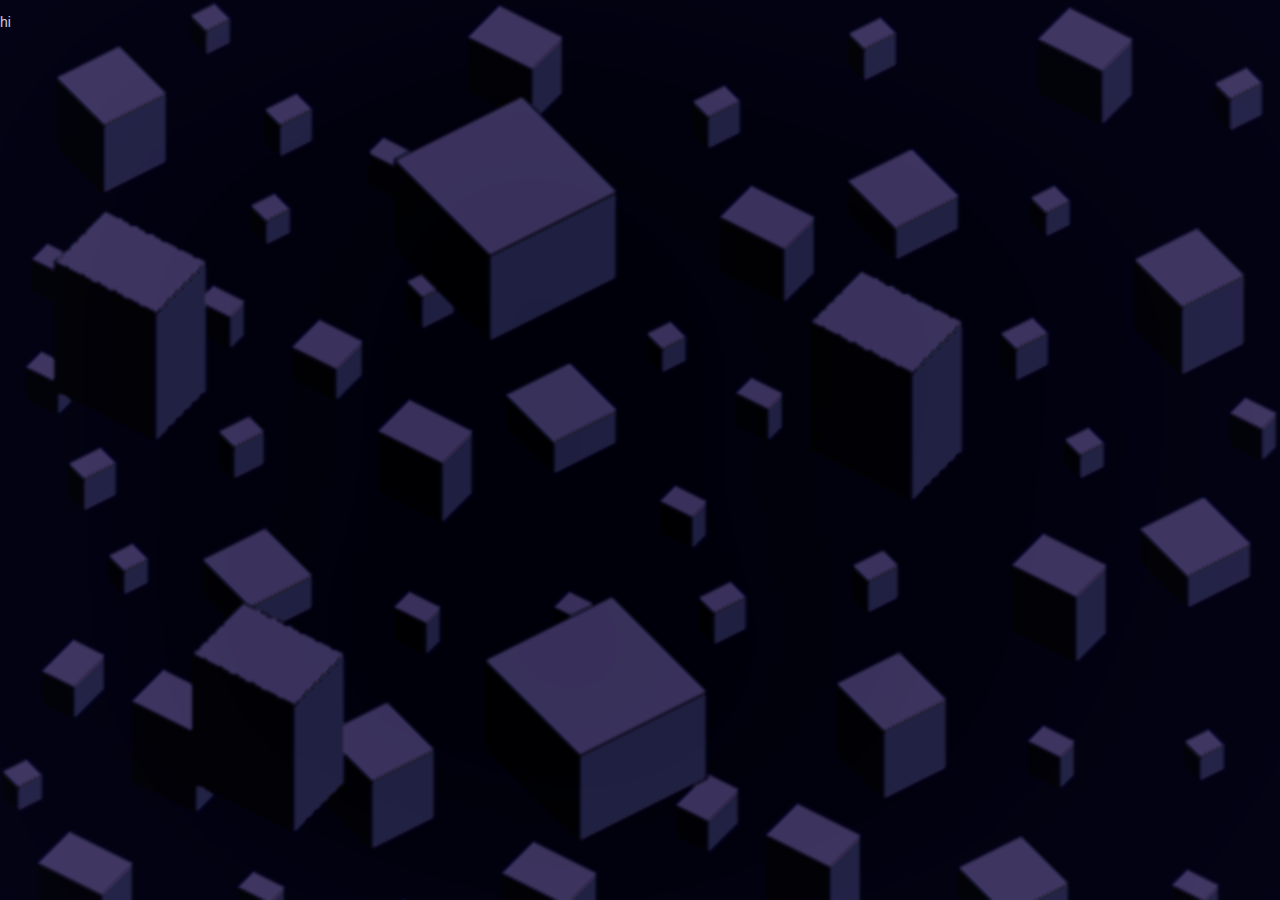
<file: pages/aboutme.html>
<!DOCTYPE html>
<html lang="en">
<head>
    <meta charset="UTF-8">
    <meta name="viewport" content="width=device-width, initial-scale=1.0">
    <link rel="stylesheet" href="/styles.css">
    <title>kittyplace - about me</title>
</head>
<body>
    <p> hi </p>
</body>
</html>
</file>
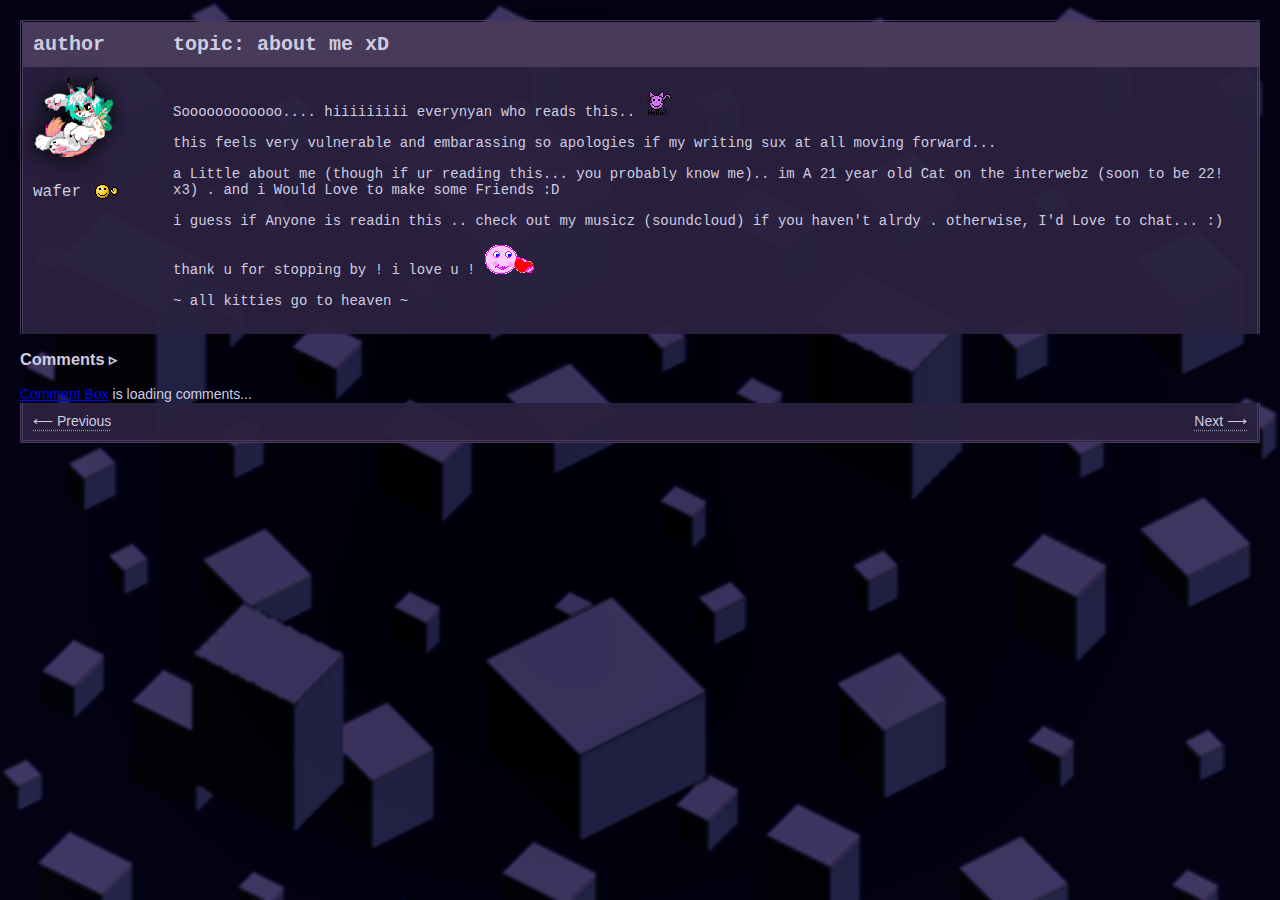
<file: pages/blog1.html>
<!DOCTYPE html>
<html lang="en">
<head>
    <meta charset="UTF-8">
    <meta name="viewport" content="width=device-width, initial-scale=1.0">
    <link rel="stylesheet" href="/styles.css">
    <title>kittyplace - about me</title>
</head>
<body>
    <div class="blog-container">
        <table class="blog-top-bar">
            <thead> 
                <tr> <!--Author & Topic-->
                    <th>author</th>
                    <th>topic: about me xD</th>
                </tr>
            </thead>
        <tbody>
            <tr> <!--Username, PFP, Mood-->
                <td rowspan="2" class="username">
                    <div class="username-inner">
                    <img src="blog\logo.png" alt="pfp" height=100 width=100 class="profile-picture"></img>
                    <div class="username-header">
                        <p class="mood-status">
                            wafer
                        </p>
                        <img src="blog\moods\wave.gif" alt="mood wave" height=15 width=25 class="mood-picture-15px">
                    </div>
                </td>
            </tr>
            <tr>
                <!--Blog Content-->
                <td class="blog-cell">
                <p> 
                    Soooooooooooo....  hiiiiiiiii everynyan who reads this..  <img src="blog/moods/kitty2.gif" alt="kitty gif"></p>
                <p>
                    this feels very vulnerable and embarassing so apologies if my writing sux at all moving forward...</p>
                <p>
                    a Little about me (though if ur reading this... you probably know me).. im A 21 year old Cat on the interwebz (soon to be 22! x3)  . and i Would Love to make some Friends :D</p>
                <p> 
                    i guess if Anyone is readin this .. check out my <a href="https://soundcloud.com/wafurry" class="blog-inside-link">musicz (soundcloud)</a> if you haven't alrdy . otherwise, I'd Love to chat... :)</p>
                <p> 
                    thank u for stopping by ! i love u ! <img src="blog/moods/big-pink-valentine.gif" alt="big kissy gif"></p>
                <p class="signature">
                    ~ all kitties go to heaven ~
                </p>
                </td>
            </tr>
        
        </tbody>
        </table>
        
            <div class="comment-section" id="commentToggle">
                <h3 id="commentHeader"> 
                    <span class="comment-text">Comments ▹</span>
                </h3>
                
                <div class="comment-content" id="commentContent">
                    <!-- begin wwww.htmlcommentbox.com -->
                    <div id="HCB_comment_box"><a href="http://www.htmlcommentbox.com">Comment Box</a> is loading comments...</div>
                    <link rel="stylesheet" type="text/css" href="https://www.htmlcommentbox.com/static/skins/bootstrap/twitter-bootstrap.css?v=0" />
                    <script type="text/javascript" id="hcb">
                    if(!window.hcb_user){hcb_user={};}
                    (function(){
                        var s=document.createElement("script"),
                            l=hcb_user.PAGE || (""+window.location).replace(/'/g,"%27"),
                            h="https://www.htmlcommentbox.com";
                        s.setAttribute("type","text/javascript");
                        s.setAttribute("src", h+"/jread?page="+encodeURIComponent(l).replace("+","%2B")+"&mod=%241%24wq1rdBcg%24x73W3YcaoYbinYvHdZlNL%2F"+"&opts=16798&num=10&ts=1755573155663");
                        document.getElementsByTagName("head")[0].appendChild(s);
                    })();
                    </script>
                    <!-- end www.htmlcommentbox.com -->
                </div>
            </div>
        
            <div class="footer-cell"> 
                <!--Nav-Bar-->
                <a href="" id="previous-href"><span class="nav-bar-prev">⟵ Previous</span></a>
                <a href="" id="next-href"><span class="nav-bar-next">Next ⟶</span></a>
            </div>


    </div>

    <script src="script-blog.js"></script> 
</body>
</html>
</file>
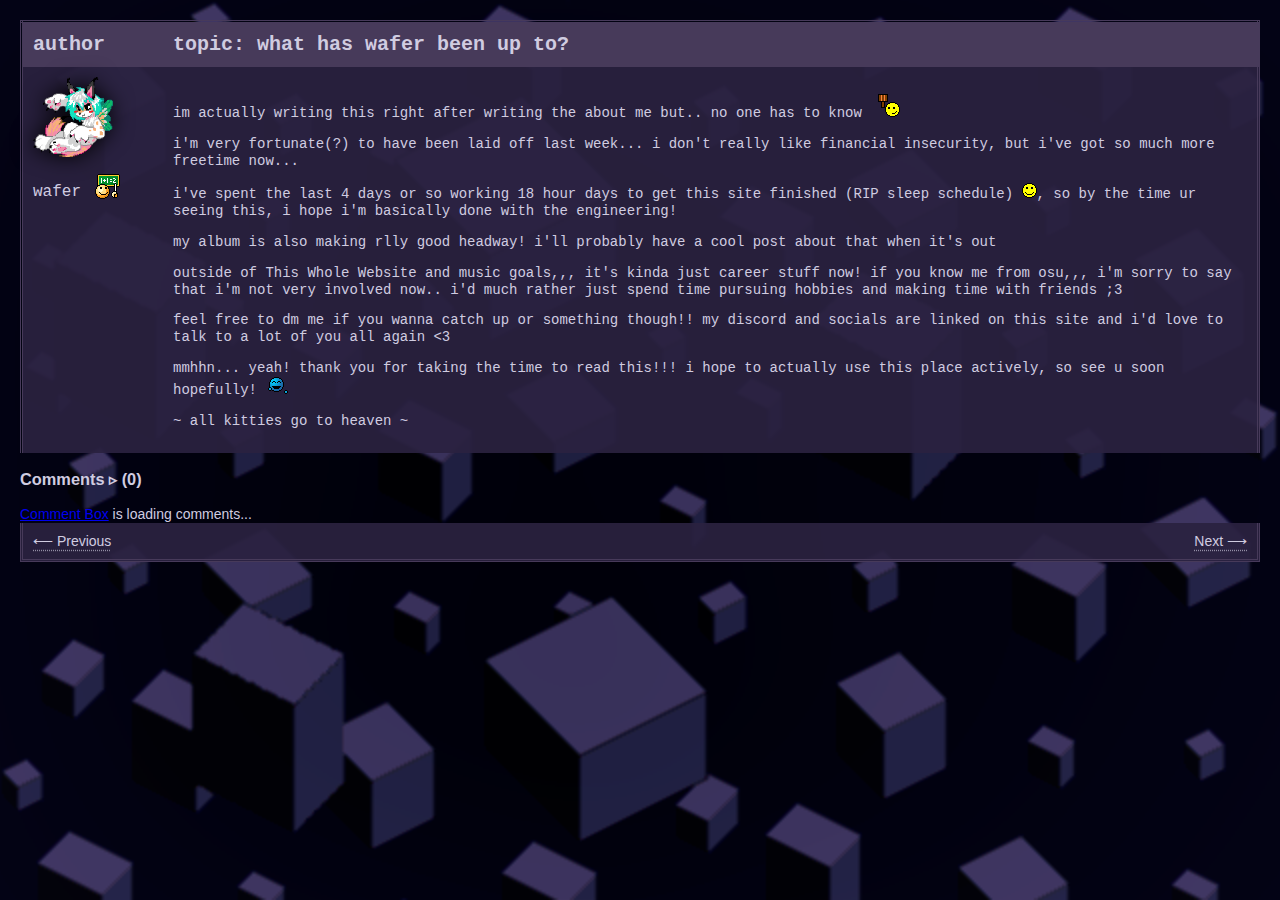
<file: pages/blog2.html>
<!DOCTYPE html>
<html lang="en">
<head>
    <meta charset="UTF-8">
    <meta name="viewport" content="width=device-width, initial-scale=1.0">
    <link rel="stylesheet" href="/styles.css">
    <title>kittyplace - wafer activities</title>
</head>
<body>
    <div class="blog-container">
        <table class="blog-top-bar">
            <thead> 
                <tr> <!--Author & Topic-->
                    <th>author</th>
                    <th>topic: what has wafer been up to?</th>
                </tr>
            </thead>
        <tbody>
            <tr> <!--Username, PFP, Mood-->
                <td rowspan="2" class="username">
                    <div class="username-inner">
                    <img src="blog\logo.png" alt="pfp" height=100 width=100 class="profile-picture"></img>
                    <div class="username-header">
                        <p class="mood-status">
                            wafer
                        </p>
                        <img src="blog\moods\teach.gif" alt="mood wave" height=15 width=25 class="mood-picture-25px">
                    </div>
                </td>
            </tr>
            <tr>
                <!--Blog Content-->
                <td class="blog-cell">
                <p>
                    im actually writing this right after writing the about me but.. no one has to know <img src="blog/moods/smash.gif" alt="smashing hammer gif"></p>
                <p>
                    i'm very fortunate(?) to have been laid off last week... i don't really like financial insecurity, but i've got so much more freetime now...</p>
                <p>
                    i've spent the last 4 days or so working 18 hour days to get this site finished (RIP sleep schedule) <img src="blog/moods/yawn.gif" alt="yawn gif">, so by the time ur seeing this, i hope i'm basically done with the engineering!</p>
                <p>
                    my album is also making rlly good headway! i'll probably have a cool post about that when it's out </p>
                <p> 
                    outside of This Whole Website and music goals,,, it's kinda just career stuff now! if you know me from osu,,, i'm sorry to say that i'm not very involved now.. i'd much rather just spend time pursuing hobbies and making time with friends ;3 </p>
                <p>
                    feel free to dm me if you wanna catch up or something though!! my discord and socials are linked on this site and  i'd love to talk to a lot of you all again <3</p>
                <p>
                    mmhhn... yeah! thank you for taking the time to read this!!! i hope to actually use this place actively, so see u soon hopefully! <img src="blog/moods/weee.gif" alt="wee gif"></p>
                <p class="signature">
                    ~ all kitties go to heaven ~
                </p>
                </td>
            </tr>
        </tbody>
        
        </table>

            <div class="comment-section" id="commentToggle">
                <h3 id="commentHeader"> 
                    <span class="comment-text">Comments ▹</span>
                    <span id="commentCount">(0)</span>
                </h3>
                
                <div class="comment-content" id="commentContent">
                    <!-- begin wwww.htmlcommentbox.com -->
                    <div id="HCB_comment_box"><a href="http://www.htmlcommentbox.com">Comment Box</a> is loading comments...</div>
                    <link rel="stylesheet" type="text/css" href="https://www.htmlcommentbox.com/static/skins/bootstrap/twitter-bootstrap.css?v=0" />
                    <script type="text/javascript" id="hcb">
                    if(!window.hcb_user){hcb_user={};}
                    (function(){
                        var s=document.createElement("script"),
                            l=hcb_user.PAGE || (""+window.location).replace(/'/g,"%27"),
                            h="https://www.htmlcommentbox.com";
                        s.setAttribute("type","text/javascript");
                        s.setAttribute("src", h+"/jread?page="+encodeURIComponent(l).replace("+","%2B")+"&mod=%241%24wq1rdBcg%24x73W3YcaoYbinYvHdZlNL%2F"+"&opts=16798&num=10&ts=1755573155663");
                        document.getElementsByTagName("head")[0].appendChild(s);
                    })();
                    </script>
                    <!-- end www.htmlcommentbox.com -->
                </div>
            </div>
        <div class="footer-cell"> 
            <!--Nav-Bar-->
            <a href="" id="previous-href"><span class="nav-bar-prev">⟵ Previous</span></a>
            <a href="" id="next-href"><span class="nav-bar-next">Next ⟶</span></a>
        </div>
    </div>
    <script src="script-blog.js"></script> 
</body>
</html>
</file>
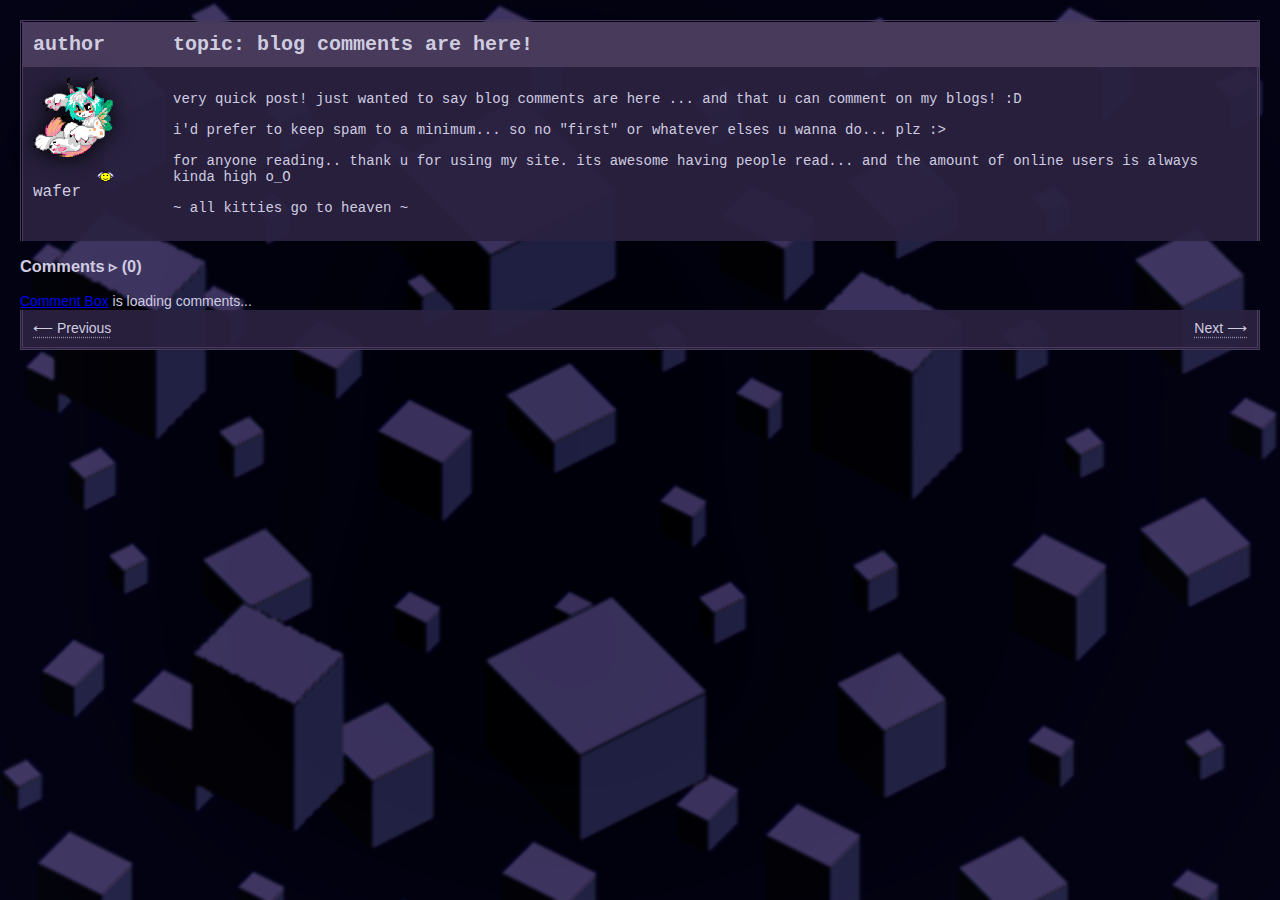
<file: pages/blog3.html>
<!DOCTYPE html>
<html lang="en">
<head>
    <meta charset="UTF-8">
    <meta name="viewport" content="width=device-width, initial-scale=1.0">
    <link rel="stylesheet" href="/styles.css">
    <title>kittyplace - wafer activities</title>
</head>
<body>
    <div class="blog-container">
        <table class="blog-top-bar">
            <thead> 
                <tr> <!--Author & Topic-->
                    <th>author</th>
                    <th>topic: blog comments are here!</th>
                </tr>
            </thead>
        <tbody>
            <tr> <!--Username, PFP, Mood-->
                <td rowspan="2" class="username">
                    <div class="username-inner">
                    <img src="blog\logo.png" alt="pfp" height=100 width=100 class="profile-picture"></img>
                    <div class="username-header">
                        <p class="mood-status">
                            wafer
                        </p>
                        <img src="blog\moods\angel1.gif" alt="angel gif" height=15 width=25 class="mood-picture-25px-33wide">
                    </div>
                </td>
            </tr>
            <tr>
                <!--Blog Content-->
                <td class="blog-cell">
                <p>
                    very quick post! just wanted to say blog comments are here ... and that u can comment on my blogs! :D </p>
                <p> i'd prefer to keep spam to a minimum... so no "first" or whatever elses u wanna do... plz :></p>
                <p> 
                    for anyone reading.. thank u for using my site. its awesome having people read... and the amount of online users is always kinda high o_O </p>
                <p class="signature">
                    ~ all kitties go to heaven ~
                </p>
                </td>
            </tr>
        </tbody>
        
        </table>

            <div class="comment-section" id="commentToggle">
                <h3 id="commentHeader"> 
                    <span class="comment-text">Comments ▹</span>
                    <span id="commentCount">(0)</span>
                </h3>
                
                <div class="comment-content" id="commentContent">
                    <!-- begin wwww.htmlcommentbox.com -->
                    <div id="HCB_comment_box"><a href="http://www.htmlcommentbox.com">Comment Box</a> is loading comments...</div>
                    <link rel="stylesheet" type="text/css" href="https://www.htmlcommentbox.com/static/skins/bootstrap/twitter-bootstrap.css?v=0" />
                    <script type="text/javascript" id="hcb">
                    if(!window.hcb_user){hcb_user={};}
                    (function(){
                        var s=document.createElement("script"),
                            l=hcb_user.PAGE || (""+window.location).replace(/'/g,"%27"),
                            h="https://www.htmlcommentbox.com";
                        s.setAttribute("type","text/javascript");
                        s.setAttribute("src", h+"/jread?page="+encodeURIComponent(l).replace("+","%2B")+"&mod=%241%24wq1rdBcg%24x73W3YcaoYbinYvHdZlNL%2F"+"&opts=16798&num=10&ts=1755573155663");
                        document.getElementsByTagName("head")[0].appendChild(s);
                    })();
                    </script>
                    <!-- end www.htmlcommentbox.com -->
                </div>
            </div>
        <div class="footer-cell"> 
            <!--Nav-Bar-->
            <a href="" id="previous-href"><span class="nav-bar-prev">⟵ Previous</span></a>
            <a href="" id="next-href"><span class="nav-bar-next">Next ⟶</span></a>
        </div>
    </div>
    <script src="script-blog.js"></script> 
</body>
</html>
</file>
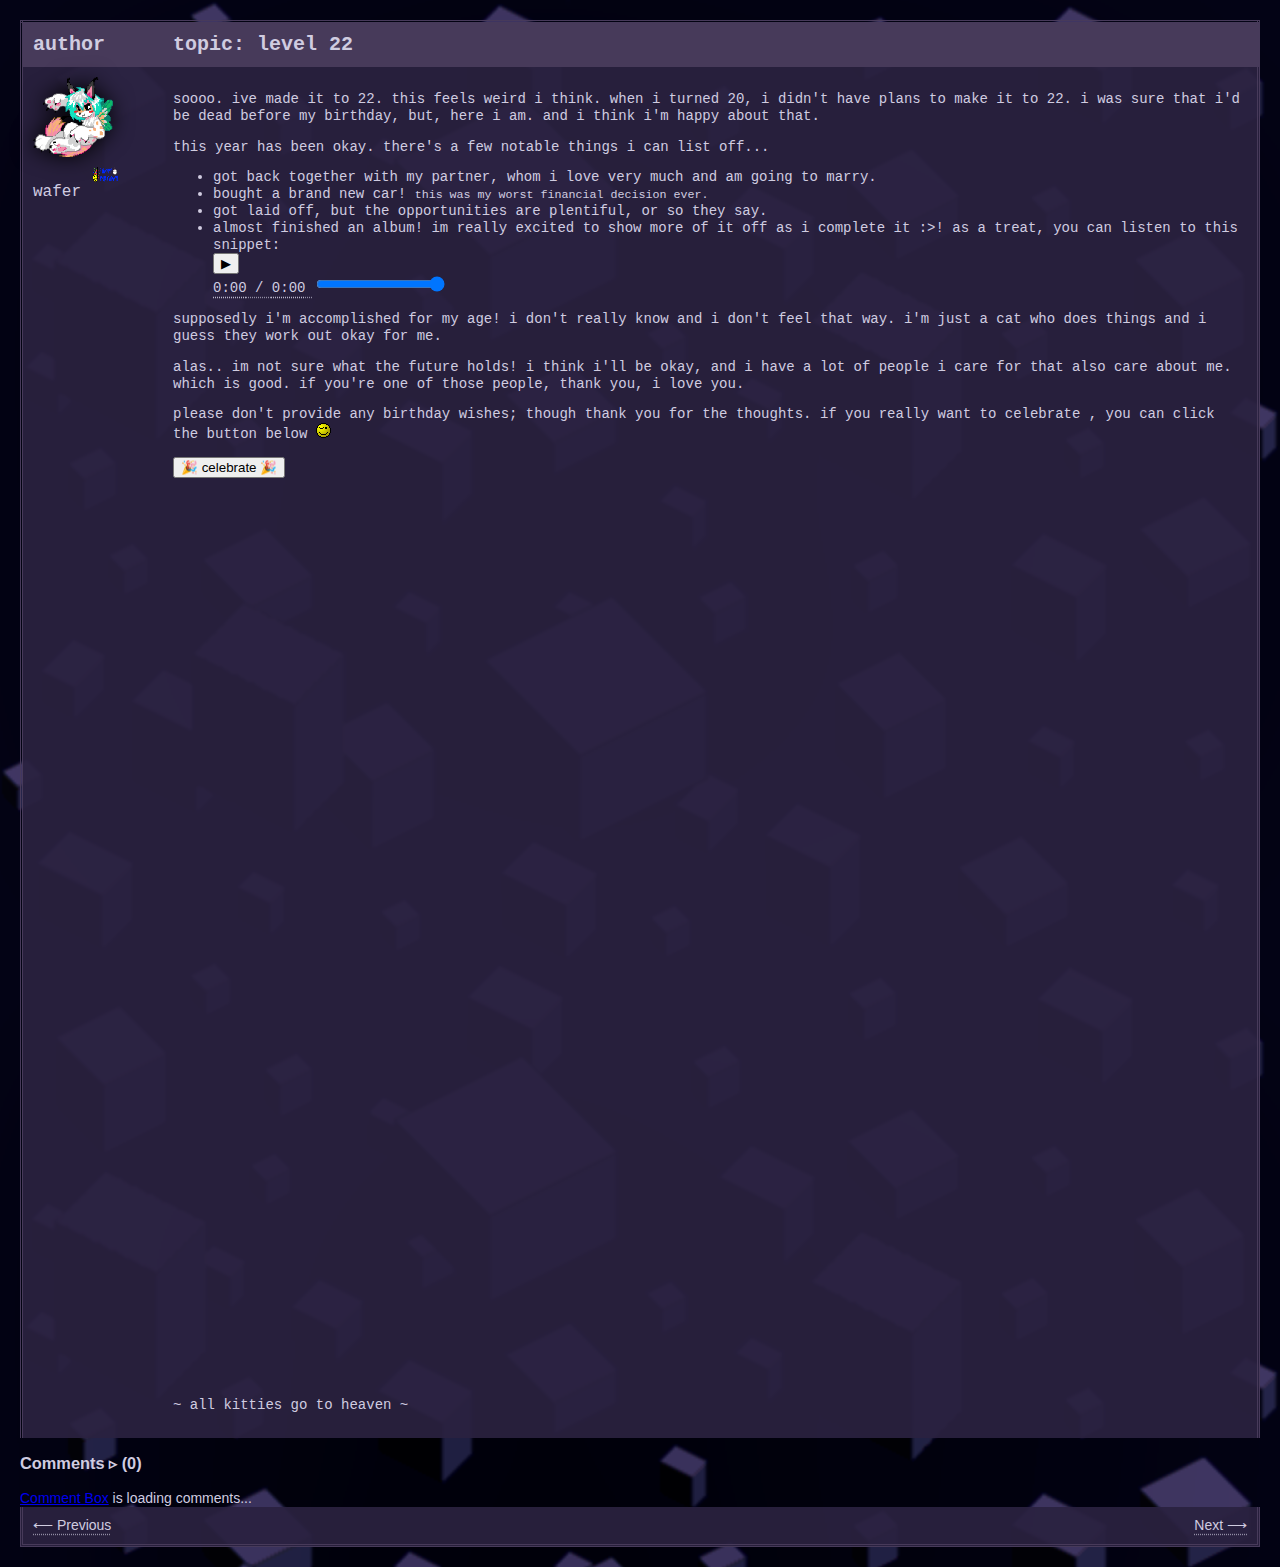
<file: pages/blog4.html>
<!DOCTYPE html>
<html lang="en">
<head>
    <meta charset="UTF-8">
    <meta name="viewport" content="width=device-width, initial-scale=1.0">
    <link rel="stylesheet" href="/styles.css">
    <title>kittyplace - wafer activities</title>
</head>
<body>
    <div class="blog-container">
        <table class="blog-top-bar">
            <thead> 
                <tr> <!--Author & Topic-->
                    <th>author</th>
                    <th>topic: level 22</th>
                </tr>
            </thead>
        <tbody>
            <tr> <!--Username, PFP, Mood-->
                <td rowspan="2" class="username">
                    <div class="username-inner">
                    <img src="blog\logo.png" alt="pfp" height=100 width=100 class="profile-picture"></img>
                    <div class="username-header">
                        <p class="mood-status">
                            wafer
                        </p>
                        <img src="blog\moods\hbday.gif" alt="angel gif" height=15 width=25 class="mood-picture-81px-26wide">
                    </div>
                </td>
            </tr>
            <tr>
                <!--Blog Content-->
                <td class="blog-cell">
                <p>
                    soooo. ive made it to 22. this feels weird i think. when i turned 20, i didn't have plans to make it to 22. i was sure that i'd be dead before my birthday, but, here i am. and i think i'm happy about that.</p>
                <p>
                    this year has been okay. there's a few notable things i can list off...</p>
                <p><ul> 
                    <li>got back together with my <a href="https://x.com/midwestwoofs" class="blog-inside-link" target="_blank">partner</a>, whom i love very much and am going to marry.</li>
                    <li>bought a brand new car! <small>this was my worst financial decision ever.</small></li>
                    <li>got laid off, but the opportunities are plentiful, or so they say.</li>
                    <li>almost finished an album! im really excited to show more of it off as i complete it :>! as a treat, you can listen to this snippet: 
                    <div class="compact-audio">
                    <button id="snippet-play">▶</button>
                        <div class="compact-progress">
                            <div class="compact-progress-bar" id="snippet-progress"></div>
                        </div>
                        <span class="compact-time">
                            <span id="snippet-current">0:00</span> /
                            <span id="snippet-total">0:00</span>
                        </span>
                        <input type="range" id="snippet-volume" min="0" max="1" step="0.01" value="1">
                        <audio id="snippet-audio">
                            <source src="/pages/blog/misc/waferpreview.mp3" type="audio/mpeg">
                        </audio>
                    </div>
                </ul>
                <p>
                    supposedly i'm accomplished for my age! i don't really know and i don't feel that way. i'm just a cat who does things and i guess they work out okay for me.</p>
                <p>
                    alas.. im not sure what the future holds! i think i'll be okay, and i have a lot of people i care for that also care about me. which is good. if you're one of those people, thank you, i love you. </p>
                <p>
                    please don't provide any birthday wishes; though thank you for the thoughts. if you really want to celebrate  , you can click the button below <img src="/pages/blog/moods/wink.gif" alt="wink gif"> </p>
                <p>   <button id="confetti-btn" class="confetti-btn">🎉 celebrate 🎉</button><canvas id="confetti-canvas"></canvas> </p>
                <audio id="clown-sound" src="/pages/blog/misc/clown-honk.mp3" preload="auto"></audio>
                <p class="signature">
                    ~ all kitties go to heaven ~
                </p>
                </td>
            </tr>
        </tbody>
        
        </table>

            <div class="comment-section" id="commentToggle">
                <h3 id="commentHeader"> 
                    <span class="comment-text">Comments ▹</span>
                    <span id="commentCount">(0)</span>
                </h3>
                
                <div class="comment-content" id="commentContent">
                    <!-- begin wwww.htmlcommentbox.com -->
                    <div id="HCB_comment_box"><a href="http://www.htmlcommentbox.com">Comment Box</a> is loading comments...</div>
                    <link rel="stylesheet" type="text/css" href="https://www.htmlcommentbox.com/static/skins/bootstrap/twitter-bootstrap.css?v=0" />
                    <script type="text/javascript" id="hcb">
                    if(!window.hcb_user){hcb_user={};}
                    (function(){
                        var s=document.createElement("script"),
                            l=hcb_user.PAGE || (""+window.location).replace(/'/g,"%27"),
                            h="https://www.htmlcommentbox.com";
                        s.setAttribute("type","text/javascript");
                        s.setAttribute("src", h+"/jread?page="+encodeURIComponent(l).replace("+","%2B")+"&mod=%241%24wq1rdBcg%24x73W3YcaoYbinYvHdZlNL%2F"+"&opts=16798&num=10&ts=1755573155663");
                        document.getElementsByTagName("head")[0].appendChild(s);
                    })();
                    </script>
                    <!-- end www.htmlcommentbox.com -->
                </div>
            </div>
        <div class="footer-cell"> 
            <!--Nav-Bar-->
            <a href="" id="previous-href"><span class="nav-bar-prev">⟵ Previous</span></a>
            <a href="" id="next-href"><span class="nav-bar-next">Next ⟶</span></a>
        </div>
    </div>
    <script src="script-blog.js"></script> 
</body>
</html>
</file>
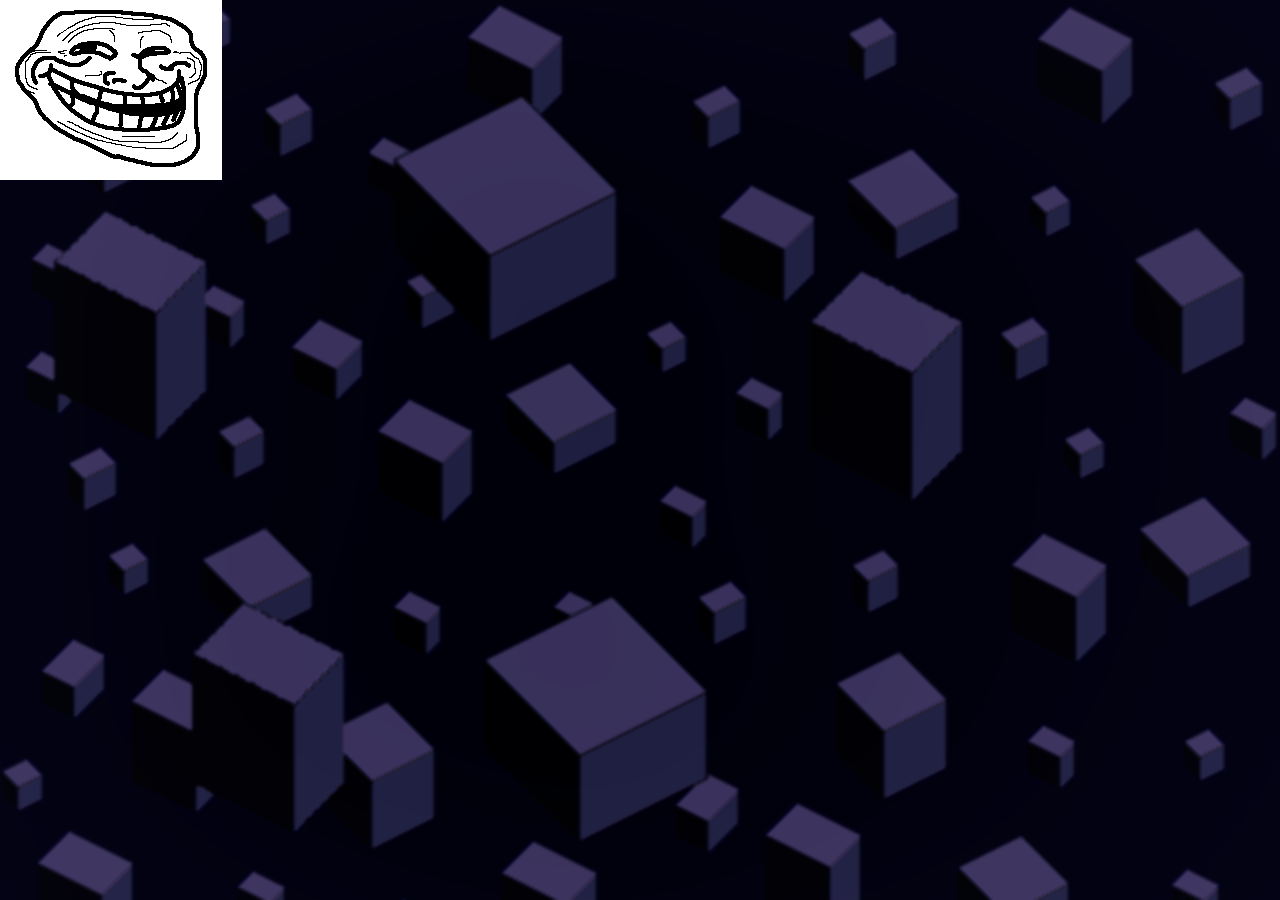
<file: pages/trollface.html>
<!DOCTYPE html>
<html lang="en">
<head>
    <meta charset="UTF-8">
    <meta name="viewport" content="width=device-width, initial-scale=1.0">
    <link rel="stylesheet" href="/styles.css">
    <title>404</title>
</head>
<body>

<style>
    html, body {
        height: 100vh;
        margin: 0;
        padding: 0;
    }
</style>
    
<div class="trollface">
    <img src="/images/trollface.png" alt="trollface!">
</div>


</body>
</html>
</file>
<file: styles.css>
:root {
  --basic-bg: #2a2140;
  --basic-dark: #1a122a;
  --basic-light: #473a5a;
  --text: #d0cce0;
  --top-position: 50px;
}

html, body {
  height: 97vh;
  margin: 0;
  padding: 0;
}

body {
  font: 13px/1.2 Tahoma, Verdana, Arial, sans-serif;
  color: var(--text);
  background-image: url('/images/main-bg.png');
  background-size: cover;
  font-size: 14px;
}

.banner-container {
  display: grid;
  grid-template-rows: var(--top-position) 1fr;
  grid-template-columns: 200 px 1fr 250px;
  flex-direction: column;
  min-height: 100vh;
  
}

.banner {
  grid-column: 1 / -1;
  grid-row: 1;
  color: white;
  font-weight: bold;
  border-bottom: 3px solid var(--basic-light);
  display: flex;
  align-items: center;
  justify-content: center;
  font-family: "Courier New", monospace;
  white-space: nowrap;
  overflow: hidden;
}

.banner span {
  display: inline-block;
  min-width: 100%;
  animation: scroll2 10s linear infinite;
  will-change: transform;
}

@keyframes scroll2 {
  from { transform: translateX(105%); }
  to { transform: translateX(-10%); }
}

.container {
  grid-column: 1 / -1;
  grid-row: 2;
  display: grid;
  grid-template-columns: 200px 1fr 250px;
  gap: 10px;
  padding: 10px;
  height: 100%;
  box-sizing: border-box;
}

.sidebar-left {
  background: var(--basic-bg);
  border: 3px double var(--basic-light);
  padding: 10px;
  box-sizing: border-box;
  display: flex;
  flex-direction: column;
}

.site-logo {
  font-size: 20px;
  font-weight: bold;
  text-align: center;
  margin-bottom: 15px;
}

.logo-image {
  width: 40px;
  height: auto;
  margin: 0 auto 15px auto;
  display: block;
}

.main-content {
  background: #2a2140c5;
  border: 3px double var(--basic-light);
  padding: 10px;
  box-sizing: border-box;
  height: 100%;
}

table {
  width: 100%;
  min-width: 600px;
  table-layout: fixed;
  border-collapse: collapse;
  font-family: "Courier New", monospace;
  border: 3px double var(--basic-light);
}

table th,
table td {
  border: 1px solid var(--basic-bg);
  padding: 12px;
  background: var(--basic-dark);
  text-align: left;
}

table th {
  background: var(--basic-light);
  font-size: 20px;
  border: 1px solid var(--basic-bg);
}

table td {
  font-size: 16px;
  color: var(--text);
  height: 40px;
}

table a {
  color: var(--text);
  text-decoration: none;
}

table span {
  text-decoration: underline;
  text-decoration-style: dotted;
  text-underline-offset: 4px;
  text-decoration-color: #d0cce0a2;
}

table a:hover {
  color: var(--basic-light);
}

.sidebar-right {
  display: flex;
  flex-direction: column;
  gap: 12px;
  background: none;
  border: none;
  height: 100%;
}

.music-player-main {
  height: 292px;
  display: flex;
  flex-direction: column;
  justify-content: space-between;
  background: var(--basic-bg);
  border: 3px double var(--basic-light);
  padding: 8px;
  box-sizing: border-box;
}

.music-player-title {
  font-family: "Courier New", monospace;
  font-weight: bold;
  text-align: center;
  color: var(--text);
  background: var(--basic-dark);
  padding: 10px;
}

.music-player {
  display: flex;
  justify-content: center;
  gap: 25px;
}

#music-status {
  display: block;
  text-align: center;
  font-family: "Comic Sans", monospace;
  color: var(--text);
  margin: 2px 0px 0;
}

.progress-container {
  background: #444;
  width: 100%;
  height: 6px;
  cursor: pointer;
  border-radius: 5px;
  margin-top: 8px;
}

.progress {
  background: rgba(255, 143, 199, 0.76);
  height: 100%;
  width: 0%;
  border-radius: 5px;
}

.time-container {
  font-size: 12px;
  margin-top: 5px;
  color: #ddd;
  font-family:'Courier New', Courier, monospace
}


.volume-container {
  display: flex;
  align-items: center;
  gap: 6px;
  font-size: 14px;
  color: #fff;
  justify-content: space-between;
}

#volume {
  width: 100px;
  -webkit-appearance: none;
  appearance: none;
  background: #444;
  height: 6px;
  border-radius: 5px;
  outline: none;
}

#volume::-webkit-slider-thumb { /* chrome */
  -webkit-appearance: none;
  appearance: none;
  width: 12px;
  height: 12px;
  border-radius: 50%;
  background: rgba(255, 143, 199, 0.76);
  cursor: pointer;
}

#volume::-moz-range-thumb { /* firefox */
  appearance: none;
  width: 12px;
  height: 12px;
  border-radius: 50%;
  background: rgba(255, 143, 199, 0.76);
  cursor: pointer;
}

.loop-button {
  display: flex;
  justify-content: between;
}

#loop {
  background: var(--basic-dark);
  color: var(--text);
  font-family: "Courier New", monospace;
  font-size: 18px;
  padding: 2px 20px;
  border: 2px solid var(--basic-light);
  cursor: pointer;
}

#loop:hover{
  background: var(--basic-bg);
}

#loop.active{
  color: rgba(255, 143, 199, 0.76);
}

.music-info span{
  text-align: center;
  font-family: "Comic Sans", monospace;
  color: var(--text);
  margin: 2px 0 10px 0;
  display: block;
}

.music-player button {
  background: var(--basic-dark);
  color: var(--text);
  font-family: "Courier New", monospace;
  font-size: 18px;
  padding: 2px 20px;
  border: 2px solid var(--basic-light);
  cursor: pointer;
}

.music-player button:hover {
  background: var(--basic-bg);
}

.music-player button:active {
  background: var(--basic-accent);
}

.comments {
  font-family: "Courier New", monospace;
  flex: 1;         
  display: flex;  
  flex-direction: column; 
  background-color: var(--basic-dark);
}


#chattable {
  width: 100%;
  height: 100%;  
  border: 3px double var(--basic-light);
  box-sizing: border-box;
}

.user {
  color: limegreen;
  margin-right: 5px;
}

.social-links {
  display: flex;
  flex-direction: column;
  gap: 12px; 
  margin-top: 20px;
}

.social-item {
  display: flex;
  align-items: center; 
  gap: 10px;             
  background: var(--basic-dark);
  border: 3px double var(--basic-bg);
  padding: 8px;
}

.social-item img {
  width: 48px; 
  height: 48px;
  margin: 0;   
}

.social-links a {
  text-decoration: none;
  background: var(--basic-dark);
  border: 3px double var(--basic-bg);

}

.social-links :hover{
  background: #473a5a;
}

.social-text {
  color: var(--text);
  font-family: "Courier New", monospace;
  font-size: 14px;
  display: flex;
  justify-content: center;
  text-align: center;
}

.comments-status {
  font-weight: bold;
  background: var(--basic-dark);
  border: 3px double var(--basic-light);
  border-bottom: none;
  font-weight: bold;
  padding: 8px;
}

#online-color {
  float: right;
  color: limegreen;
}

.about-site {
  margin-top: -10px;
  display: flex;
  flex-direction: column;
  align-items: center;
  justify-content: center;
  color: var(--text);
}

.about-site span {
  font-family: "Courier New", monospace;
  font-size: 16px;
  text-align: center;
  margin-top: 10px;
  background: var(--basic-dark);
  border: 2px solid var(--basic-light);
  box-sizing: border-box;
  line-height: 22px;
}

#modal-overlay {
  position: fixed;
  top: 0;
  left: 0;
  width: 100vw;
  height: 100vh;
  background: rgba(20, 20, 20, 0.75);
  display: none; 
  justify-content: center;
  align-items: center;
  z-index: 9999;
}
.modal-content {
  background: var(--basic-bg);
  border: 3px double var(--basic-light);
  padding: 10px;
  width: 100%;
  height: 100%;
  max-width: 800px;
  max-height: 750px;
  box-shadow: none;
  position: relative;
  display: flex;
  flex-direction: column;
}

#modal-close {
  position: absolute;
  top: 8px;
  right: 8px;
  background: var(--basic-dark);
  border: 2px solid var(--basic-light);
  color: var(--text);
  cursor: pointer;
  font-size: 16px;
  padding: 4px 8px;
}

#modal-close:hover {
  background: var(--basic-light);
}

#modal-iframe {
  width: 100%;
  height: 100%;
  border: none;
}

.badges{
  margin-top: 20px;
  overflow: hidden;
  white-space: nowrap;
}

.badges-content {
  display: inline-block;
  animation: scroll 18s linear infinite;
  animation-timing-function: linear;
  gap: 8px;
}

.badges-content img {
  display: inline-block;
  height: auto;
  width: auto;
  max-height: 48px;
  margin-right: 2px;
}

@keyframes scroll {
  from { transform: translateX(0); }
  to { transform: translateX(-50%); }
}

.motd{
  margin-top: 20px;
  display: flex;
  flex-direction: column;
  justify-content: space-between;
  background: var(--basic-dark);
	--angle: 0deg;
	border: 2px solid;
	border-image: conic-gradient(from var(--angle), red, yellow, lime, aqua, blue, magenta, red) 1;
	animation: 10s rotate linear infinite;
  flex: 1;
}

@keyframes rotate {
	to {
		--angle: 360deg;
	}
}

@property --angle {
  syntax: '<angle>';
  initial-value: 0deg;
  inherits: false;
}

.motd-title {
  text-align: center;
  color: var(--text);
  background: var(--basic-dark);
  border-bottom: 1px dotted var(--basic-light);
  padding: 10px;
  margin: 0;
}


#motd-content {
  margin-top: 10px;
  margin-bottom: 10px;
  padding: 0 4px;
  display: flex;
  align-items: center;     
  justify-content: center; 
  font-family: "Courier New", monospace;
  font-size: clamp(12px, 2vw, 14px);
  text-align: center;
  line-height: 1.2;
  white-space: normal;
  flex: 1;
}

.credits {
  display: flex;
  margin-top: 12px;
  color: var(--text);
  background: var(--basic-dark);
  border: 3px single var(--basic-bg);
  text-align: center;
  font-size: 10px;

}

.credits img{
  justify-content: center;
  font-family: 'Courier New', Courier, monospace;
}

.credits a {
  font-family: 'Courier New', Courier, monospace;
  justify-content: center;
  align-items: center;
  display: flex;
  color: var(--text);
  text-decoration: none;
  background: var(--basic-dark);
  border: 3px double var(--basic-bg);
}

.credits :hover{
  background: #473a5a;
}

/* This is all blog page stuff. */

.blog-container {
  max-width: 100%;
  flex-direction: column;
  min-height: 200px;
  Padding: 20px;
  flex: 1;
  display: flex;
  flex-direction: column;
}

.blog-container table {
  width: 100%;
  table-layout: fixed;
  border: 3px double var(--basic-light);
  border-bottom: none;
  
}

.blog-container th:first-child {
  width: 120px;
  border: none;
}


.blog-container th,
.blog-container td {
  padding: 10px;
  vertical-align: top;
  border: none;
  
}

.blog-container td{
  background: #2a2140ec;
}

.blog-container th {
  text-align: left;
  padding: 10px;
}

.blog-top-bar {
  text-align: center;
  white-space: nowrap;
}

.profile-picture{
  display: flex;
  height: 80px;
  width: 80px;
  align-items: center;
  justify-content: center;
  filter: drop-shadow(-1px 0px 11px black);
}

.blog-cell{
  color: var(--text);
  padding: 10px;
  font-size: 14px;
  overflow-wrap: break-word;
  white-space: normal;
}

.footer-cell{
  display: flex;
  justify-content: space-between;
  padding: 10px;
  background: #2a2140ec;
  border: 3px double var(--basic-light);
  border-top: none;
}

.footer-cell a{
  text-decoration: underline;
  color: var(--text);
  text-decoration-style: dotted;
  text-underline-offset: 4px;
  text-decoration-color: #d0cce0a2;
}

#maxwell{
  height: 240px;
}

.username{
  text-align: center;
  justify-content: center;
}

.username-inner {
  display: flex;
  flex-direction: column;

  text-align: center;
}

.username-header
{
  display: grid;
  grid-template-areas: "a b c";
  grid-template-columns: 1fr 1fr 1px;
  padding-top: 10px;
}

.mood-status{
  align-items: center;
  text-align: left;
  justify-content: center;
  grid-area: a;
  
}

.mood-picture-15px
{
  grid-area: b;
  display: block;
  margin-top: 15px;
  padding: 2px;
}

.mood-picture-25px
{
  grid-area: b;
  display: block;
  margin-top: 5px;
  padding: 2px;
  height: 25px;
}

#maxwell-audio{
  width: 0px;
  visibility: hidden;
}

.cat-foot{
  display: flex;
  flex-direction: column;
  height: 100%;
  background-image: url("pages/blog/maxwell/creepy.png");
}


.spinning-cat {
  display: flex;
  align-items: center;     
  justify-content: center; 
  flex: 1;
  width: 100%;
}

.maxwell-cell{
  display: flex;
  justify-content: space-between;
  padding: 4px;
}

.maxwell-cell a{
  text-decoration: underline;
  color: var(--text);
  text-decoration-style: dotted;
  text-underline-offset: 4px;
  text-decoration-color: #d0cce0a2;
}
</file>
